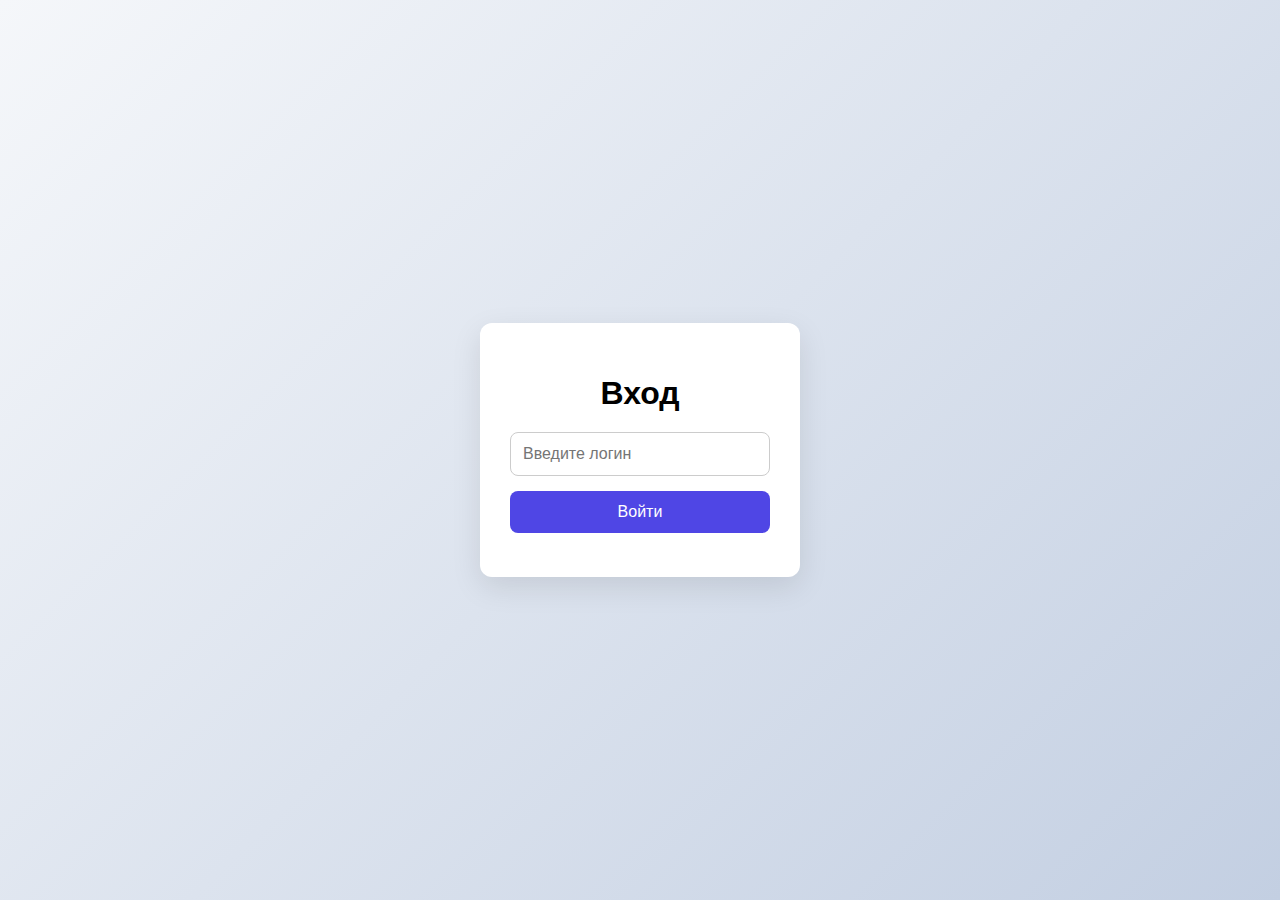
<file: index.html>
<!DOCTYPE html>
<html lang="ru">
<head>
  <meta charset="UTF-8" />
  <meta name="viewport" content="width=device-width, initial-scale=1.0">
  <title>Вход</title>
  <link rel="stylesheet" href="./style.css">
</head>
<body>

  <div class="login-card">
    <h1>Вход</h1>
    <input type="text" id="loginInput" placeholder="Введите логин">
    <button id="loginBtn">Войти</button>
    <p id="error"></p>
  </div>

  <script src="./script.js"></script>
</body>
</html>
</file>
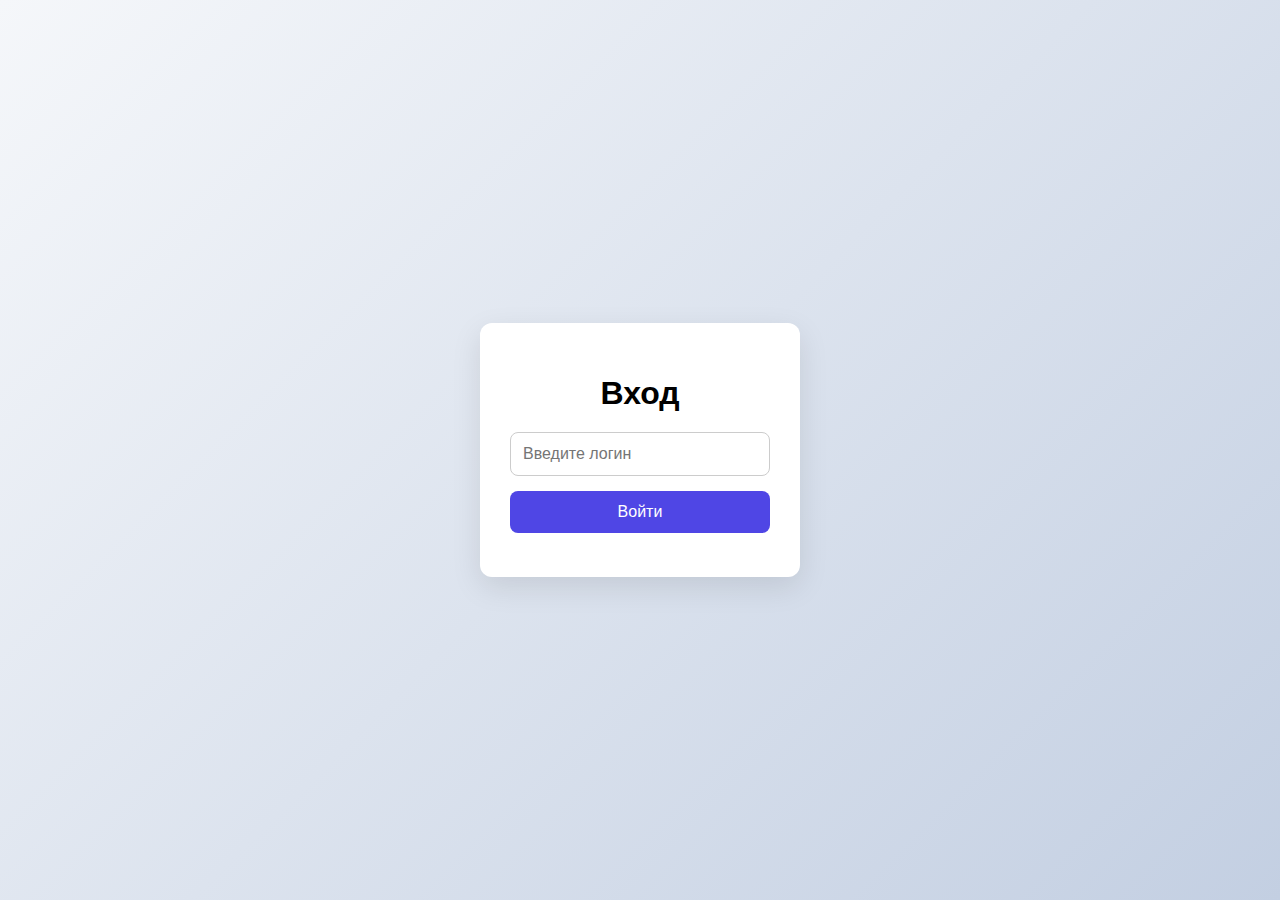
<file: project/index.html>
<!DOCTYPE html>
<html lang="ru">
<head>
  <meta charset="UTF-8" />
  <title>Вход</title>
  <link rel="stylesheet" href="style.css">
</head>
<body>

  <div class="login-card">
    <h1>Вход</h1>
    <input type="text" id="loginInput" placeholder="Введите логин">
    <button id="loginBtn">Войти</button>
    <p id="error"></p>
  </div>

  <script src="./login/script.js"></script>
</body>
</html>
</file>
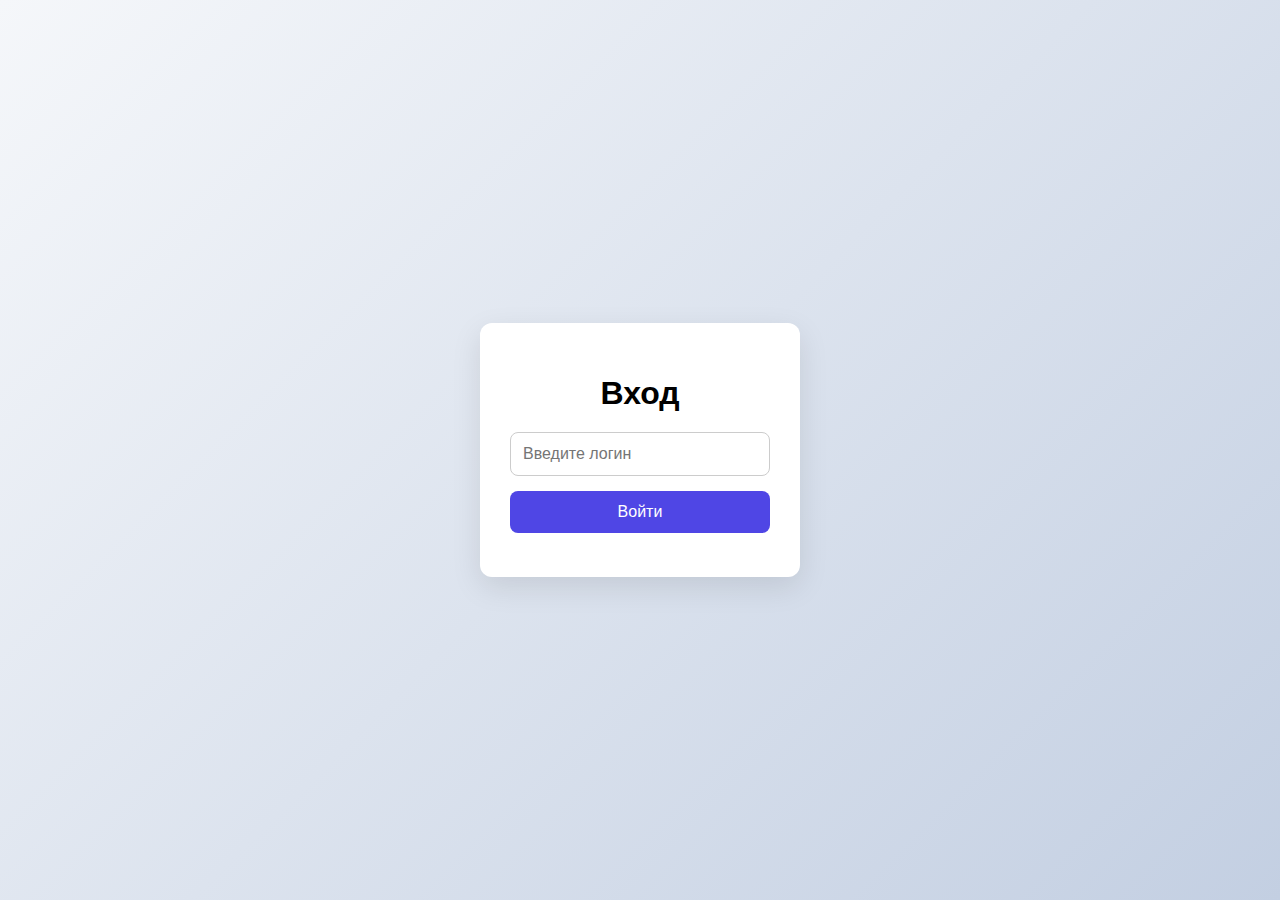
<file: project/login/index.html>
<!DOCTYPE html>
<html lang="ru">
<head>
  <meta charset="UTF-8" />
  <title>Вход</title>
  <link rel="stylesheet" href="style.css">
</head>
<body>

  <div class="login-card">
    <h1>Вход</h1>
    <input type="text" id="loginInput" placeholder="Введите логин">
    <button id="loginBtn">Войти</button>
    <p id="error"></p>
  </div>

  <script src="./script.js"></script>
</body>
</html>
</file>
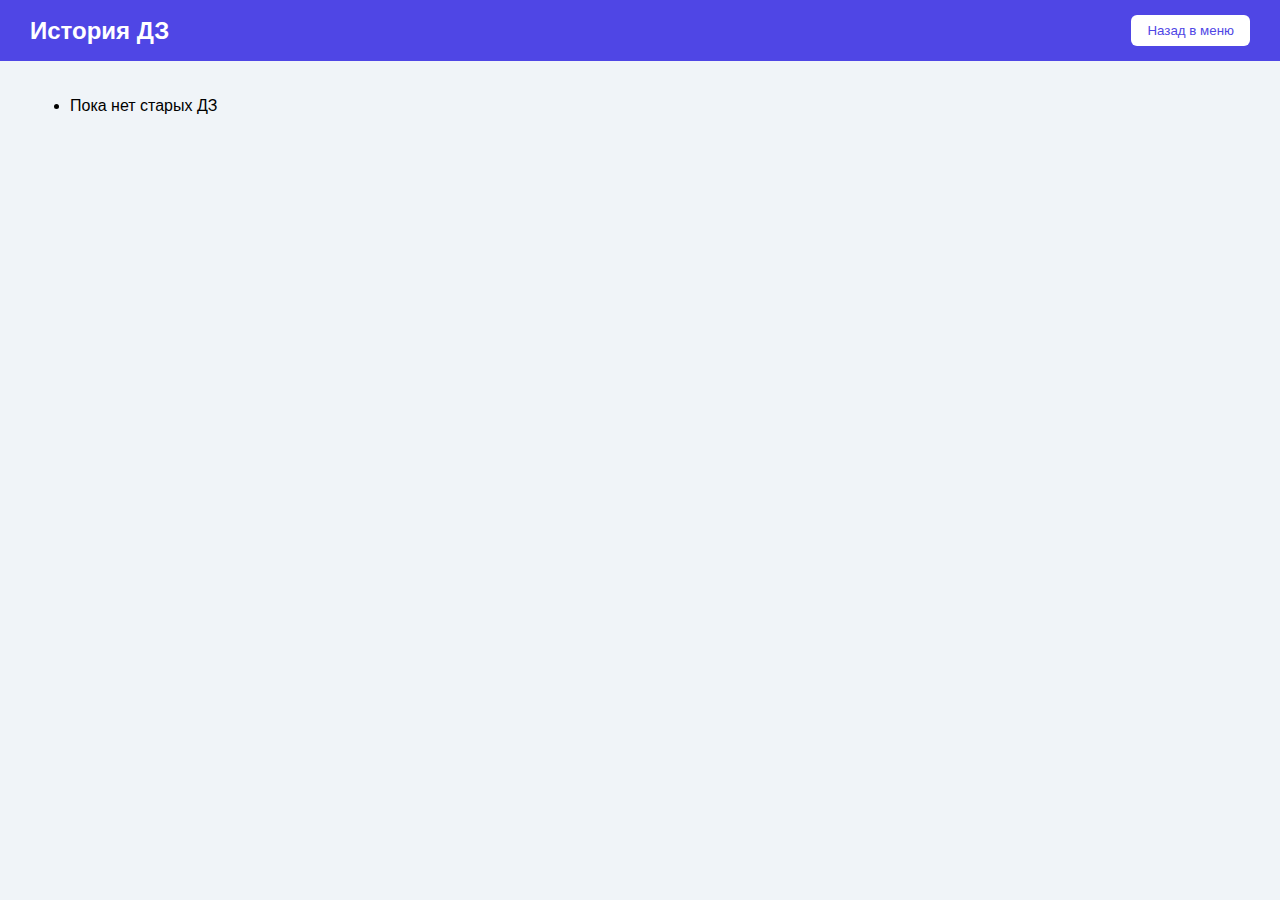
<file: history.html>
<!DOCTYPE html>
<html lang="ru">
<head>
<meta charset="UTF-8">
<meta name="viewport" content="width=device-width, initial-scale=1.0">
<title>История ДЗ</title>
<link rel="stylesheet" href="./styley.css">
</head>
<body>
<header>
  <h2>История ДЗ</h2>
  <button id="backBtn">Назад в меню</button>
</header>
<main>
  <ul id="historyList"></ul>
</main>
<script src="./scripte.js"></script>
</body>
</html>
</file>
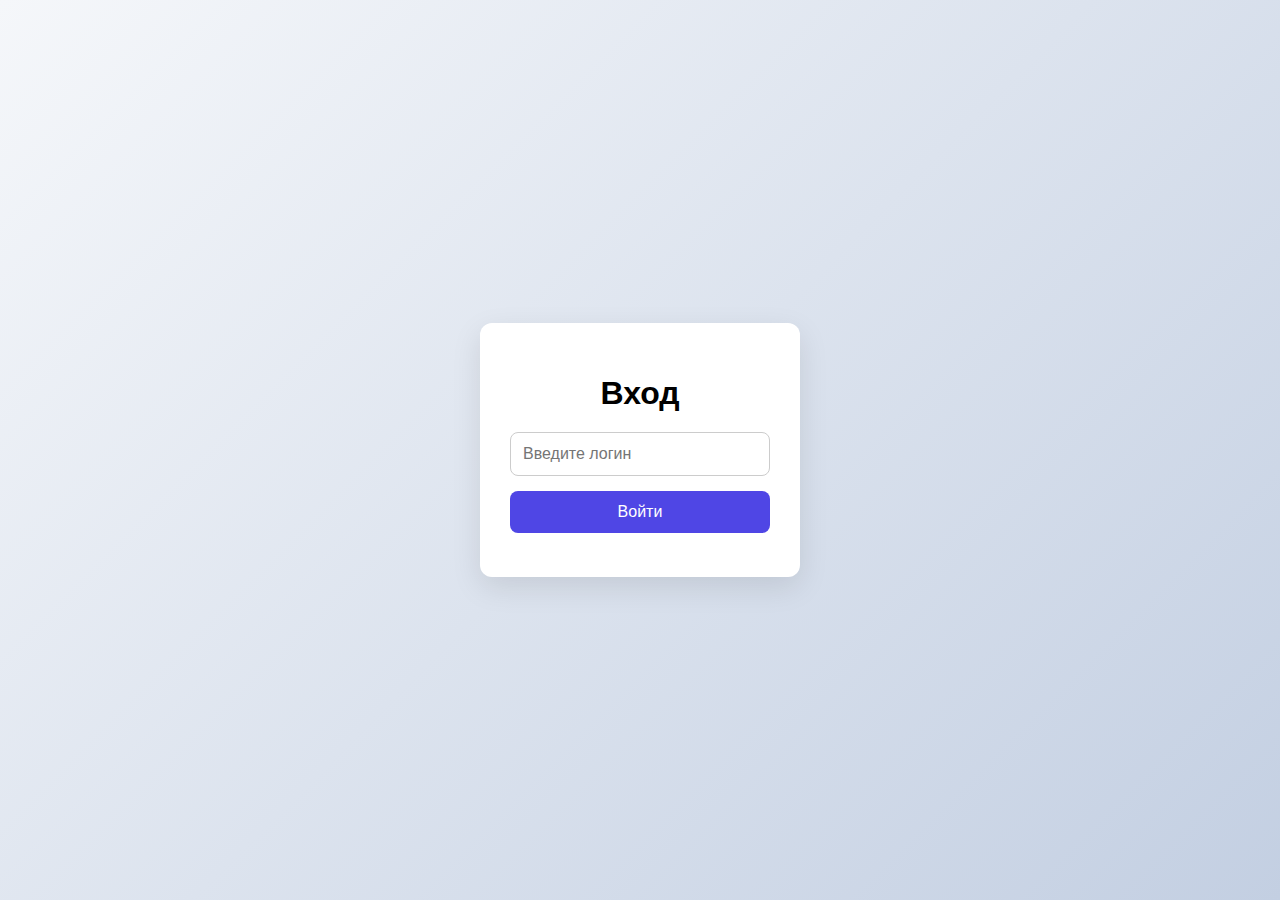
<file: menu.html>
<!DOCTYPE html>
<html lang="ru">
<head>
  <meta charset="UTF-8">
  <meta name="viewport" content="width=device-width, initial-scale=1.0">
  <title>Меню</title>
  <link rel="stylesheet" href="./stylee.css">
</head>
<body>
<header>
  <h2 id="welcome"></h2>
  <button id="historyBtn">История</button>
</header>

<main>
  <div id="lessonsContainer"></div>

  <div id="adminControls">
    <!-- Добавление нового урока -->
    <input type="text" id="newLessonInput" placeholder="Название урока">
    <button id="addLessonBtn">Добавить урок</button>

    <!-- Добавление ДЗ к уроку с ручной датой -->
    <select id="lessonSelect"></select>
    <input type="text" id="newDZInput" placeholder="Текст ДЗ">
    <input type="date" id="newDZDate">
    <button id="addDZBtn">Добавить ДЗ</button>
  </div>
</main>

<!-- Модальное окно для настроек карточки -->
<div id="modalOverlay" class="hidden">
  <div id="modal">
    <h3 id="modalTitle"></h3>
    <ul id="modalDZList"></ul>
    <button id="closeModalBtn">Закрыть</button>
  </div>
</div>

<script src="./scripta.js"></script>
</body>
</html>
</file>
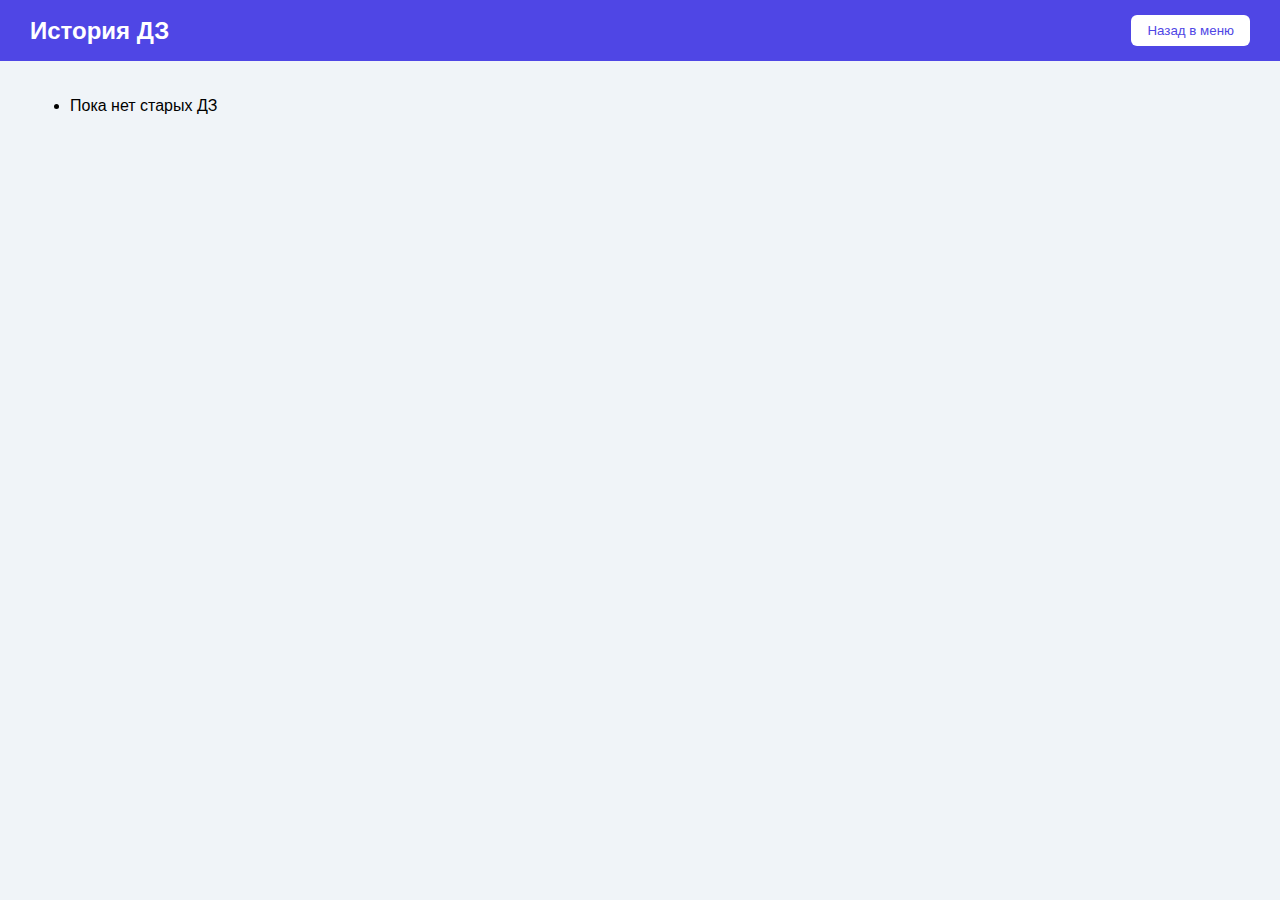
<file: project/history/history.html>
<!DOCTYPE html>
<html lang="ru">
<head>
<meta charset="UTF-8">
<title>История ДЗ</title>
<link rel="stylesheet" href="../menu/style.css">
</head>
<body>
<header>
  <h2>История ДЗ</h2>
  <button id="backBtn">Назад в меню</button>
</header>
<main>
  <ul id="historyList"></ul>
</main>
<script src="script.js"></script>
</body>
</html>
</file>
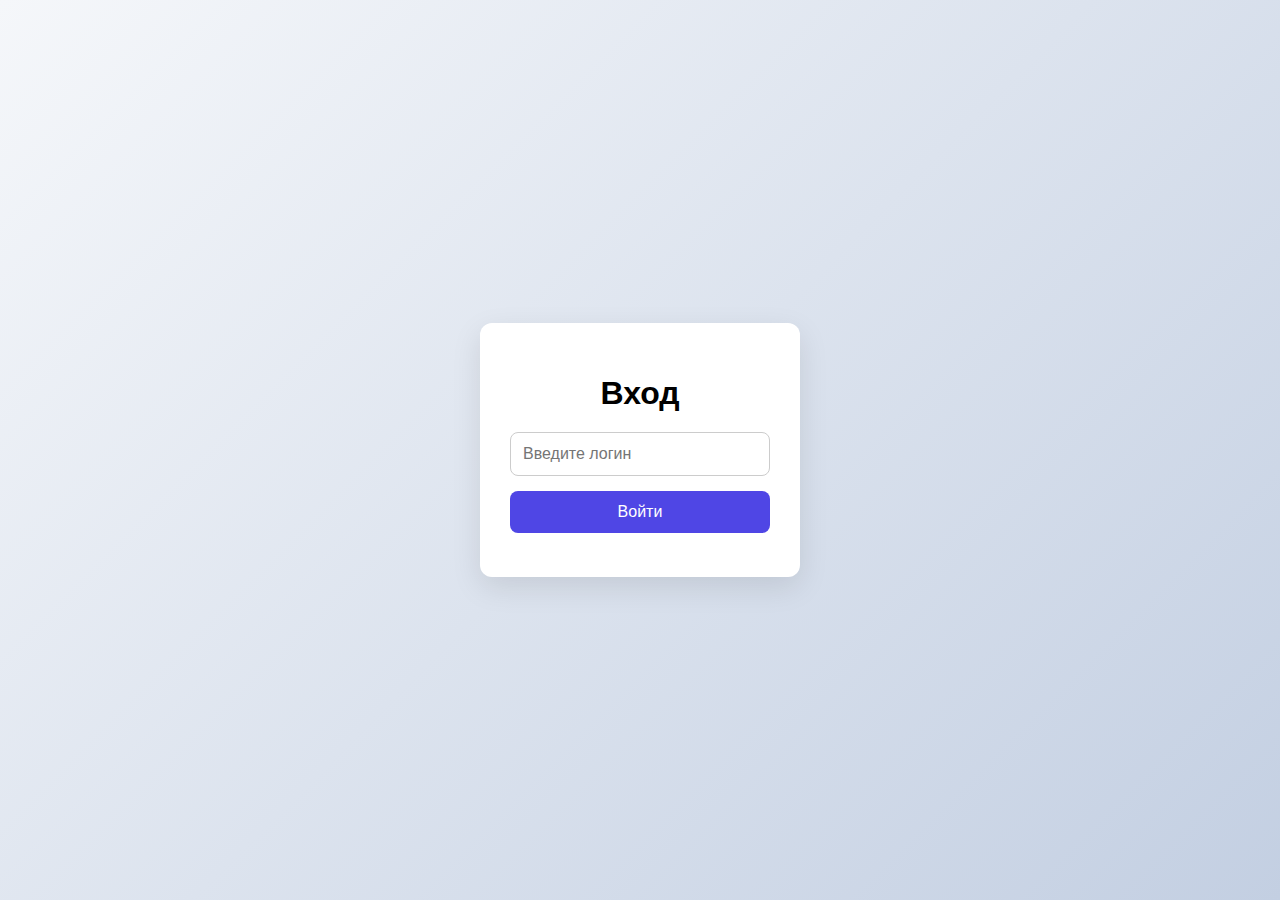
<file: project/menu/menu.html>
<!DOCTYPE html>
<html lang="ru">
<head>
  <meta charset="UTF-8">
  <title>Меню</title>
  <link rel="stylesheet" href="style.css">
</head>
<body>
<header>
  <h2 id="welcome"></h2>
  <button id="historyBtn">История</button>
</header>

<main>
  <div id="lessonsContainer"></div>

  <div id="adminControls">
    <!-- Добавление нового урока -->
    <input type="text" id="newLessonInput" placeholder="Название урока">
    <button id="addLessonBtn">Добавить урок</button>

    <!-- Добавление ДЗ к уроку с ручной датой -->
    <select id="lessonSelect"></select>
    <input type="text" id="newDZInput" placeholder="Текст ДЗ">
    <input type="date" id="newDZDate">
    <button id="addDZBtn">Добавить ДЗ</button>
  </div>
</main>

<!-- Модальное окно для настроек карточки -->
<div id="modalOverlay" class="hidden">
  <div id="modal">
    <h3 id="modalTitle"></h3>
    <ul id="modalDZList"></ul>
    <button id="closeModalBtn">Закрыть</button>
  </div>
</div>

<script src="script.js"></script>
</body>
</html>
</file>
<file: style.css>
* {
  box-sizing: border-box;
  font-family: Arial, sans-serif;
}

body {
  margin: 0;
  height: 100vh;
  background: linear-gradient(135deg, #f5f7fa, #c3cfe2);
  display: flex;
  align-items: center;
  justify-content: center;
}

.login-card {
  background: #fff;
  padding: 30px;
  width: 320px;
  border-radius: 12px;
  box-shadow: 0 10px 30px rgba(0,0,0,0.1);
  text-align: center;
}

@media (max-width: 480px) {
  .login-card {
    width: 90%;
    padding: 20px;
  }
}

.login-card h1 {
  margin-bottom: 20px;
}

.login-card input {
  width: 100%;
  padding: 12px;
  margin-bottom: 15px;
  border-radius: 8px;
  border: 1px solid #ccc;
  font-size: 16px;
}

.login-card button {
  width: 100%;
  padding: 12px;
  border: none;
  border-radius: 8px;
  background: #4f46e5;
  color: #fff;
  font-size: 16px;
  cursor: pointer;
}

.login-card button:hover {
  background: #4338ca;
}

#error {
  margin-top: 10px;
  color: red;
  font-size: 14px;
}
</file>
<file: project/style.css>
* {
  box-sizing: border-box;
  font-family: Arial, sans-serif;
}

body {
  margin: 0;
  height: 100vh;
  background: linear-gradient(135deg, #f5f7fa, #c3cfe2);
  display: flex;
  align-items: center;
  justify-content: center;
}

.login-card {
  background: #fff;
  padding: 30px;
  width: 320px;
  border-radius: 12px;
  box-shadow: 0 10px 30px rgba(0,0,0,0.1);
  text-align: center;
}

.login-card h1 {
  margin-bottom: 20px;
}

.login-card input {
  width: 100%;
  padding: 12px;
  margin-bottom: 15px;
  border-radius: 8px;
  border: 1px solid #ccc;
  font-size: 16px;
}

.login-card button {
  width: 100%;
  padding: 12px;
  border: none;
  border-radius: 8px;
  background: #4f46e5;
  color: #fff;
  font-size: 16px;
  cursor: pointer;
}

.login-card button:hover {
  background: #4338ca;
}

#error {
  margin-top: 10px;
  color: red;
  font-size: 14px;
}
</file>
<file: project/login/style.css>
* {
  box-sizing: border-box;
  font-family: Arial, sans-serif;
}

body {
  margin: 0;
  height: 100vh;
  background: linear-gradient(135deg, #f5f7fa, #c3cfe2);
  display: flex;
  align-items: center;
  justify-content: center;
}

.login-card {
  background: #fff;
  padding: 30px;
  width: 320px;
  border-radius: 12px;
  box-shadow: 0 10px 30px rgba(0,0,0,0.1);
  text-align: center;
}

.login-card h1 {
  margin-bottom: 20px;
}

.login-card input {
  width: 100%;
  padding: 12px;
  margin-bottom: 15px;
  border-radius: 8px;
  border: 1px solid #ccc;
  font-size: 16px;
}

.login-card button {
  width: 100%;
  padding: 12px;
  border: none;
  border-radius: 8px;
  background: #4f46e5;
  color: #fff;
  font-size: 16px;
  cursor: pointer;
}

.login-card button:hover {
  background: #4338ca;
}

#error {
  margin-top: 10px;
  color: red;
  font-size: 14px;
}
</file>
<file: styley.css>
* {
  box-sizing: border-box;
  font-family: Arial, sans-serif;
}

body {
  margin: 0;
  background: #f0f4f8;
}

header {
  display: flex;
  justify-content: space-between;
  align-items: center;
  background: #4f46e5;
  color: white;
  padding: 15px 30px;
}

header h2 {
  margin: 0;
}

header button {
  background: #fff;
  color: #4f46e5;
  border: none;
  padding: 8px 16px;
  border-radius: 6px;
  cursor: pointer;
}

header button:hover {
  background: #e0e0ff;
}

main {
  padding: 20px 30px;
}

.history-card {
  background: #fff;
  padding: 15px;
  border-radius: 10px;
  box-shadow: 0 5px 15px rgba(0,0,0,0.1);
  margin-bottom: 15px;
}

@media (max-width: 768px) {
  header {
    padding: 10px 15px;
  }
  header h2 {
    font-size: 16px;
  }
  header button {
    padding: 6px 12px;
    font-size: 14px;
  }
  main {
    padding: 15px 15px;
  }
}
</file>
<file: stylee.css>
* { box-sizing: border-box; font-family: Arial, sans-serif; }
body { margin: 0; background: #f0f4f8; }

header {
  display: flex; justify-content: space-between; align-items: center;
  background: #4f46e5; color: white; padding: 15px 30px;
}
header h2 { margin: 0; }
header button {
  background: #fff; color: #4f46e5; border: none; padding: 8px 16px;
  border-radius: 6px; cursor: pointer;
}
header button:hover { background: #e0e0ff; }

main { padding: 20px 30px; }
#lessonsContainer { display: flex; flex-wrap: wrap; gap: 15px; margin-bottom: 20px; }

.lesson-card {
  background: #fff; padding: 15px; border-radius: 10px;
  box-shadow: 0 5px 15px rgba(0,0,0,0.1); width: 220px; position: relative;
}

@media (max-width: 768px) {
  header {
    padding: 10px 15px;
  }
  header h2 {
    font-size: 16px;
  }
  header button {
    padding: 6px 12px;
    font-size: 14px;
  }
  main { padding: 15px 15px; }
  #lessonsContainer { gap: 10px; }
  .lesson-card {
    width: 100%;
  }
  #adminControls {
    flex-direction: column;
  }
  #adminControls input, #adminControls select {
    width: 100%;
  }
}
.lesson-card button {
  border: none; border-radius: 5px; padding: 4px 8px;
  cursor: pointer; font-size: 12px; position: absolute; top: 10px;
}
.lesson-card .deleteBtn { right: 10px; background: #ff4d4f; color: white; }
.lesson-card .deleteBtn:hover { background: #e60000; }
.lesson-card .settingsBtn { right: 40px; background: #4f46e5; color: white; }
.lesson-card .settingsBtn:hover { background: #4338ca; }

#adminControls {
  display: none; gap: 10px; margin-top: 20px; flex-wrap: wrap;
}
#adminControls input, #adminControls select {
  padding: 8px; border-radius: 6px; border: 1px solid #ccc;
}
#adminControls button {
  padding: 8px 12px; border: none; border-radius: 6px;
  background: #4f46e5; color: white; cursor: pointer;
}
#adminControls button:hover { background: #4338ca; }

#modalOverlay {
  position: fixed; top: 0; left: 0; width: 100%; height: 100%;
  background: rgba(0,0,0,0.5); backdrop-filter: blur(5px);
  display: flex; justify-content: center; align-items: center; z-index: 999;
}
#modalOverlay.hidden { display: none; }
#modal {
  background: #fff; padding: 20px; border-radius: 12px;
  width: 400px; max-height: 80%; overflow-y: auto;
}
#modal h3 { margin-top: 0; }
#modalDZList li { margin-bottom: 10px; }
</file>
<file: project/menu/style.css>
* { box-sizing: border-box; font-family: Arial, sans-serif; }
body { margin: 0; background: #f0f4f8; }

header {
  display: flex; justify-content: space-between; align-items: center;
  background: #4f46e5; color: white; padding: 15px 30px;
}
header h2 { margin: 0; }
header button {
  background: #fff; color: #4f46e5; border: none; padding: 8px 16px;
  border-radius: 6px; cursor: pointer;
}
header button:hover { background: #e0e0ff; }

main { padding: 20px 30px; }
#lessonsContainer { display: flex; flex-wrap: wrap; gap: 15px; margin-bottom: 20px; }

.lesson-card {
  background: #fff; padding: 15px; border-radius: 10px;
  box-shadow: 0 5px 15px rgba(0,0,0,0.1); width: 220px; position: relative;
}
.lesson-card button {
  border: none; border-radius: 5px; padding: 4px 8px;
  cursor: pointer; font-size: 12px; position: absolute; top: 10px;
}
.lesson-card .deleteBtn { right: 10px; background: #ff4d4f; color: white; }
.lesson-card .deleteBtn:hover { background: #e60000; }
.lesson-card .settingsBtn { right: 40px; background: #4f46e5; color: white; }
.lesson-card .settingsBtn:hover { background: #4338ca; }

#adminControls {
  display: none; gap: 10px; margin-top: 20px; flex-wrap: wrap;
}
#adminControls input, #adminControls select {
  padding: 8px; border-radius: 6px; border: 1px solid #ccc;
}
#adminControls button {
  padding: 8px 12px; border: none; border-radius: 6px;
  background: #4f46e5; color: white; cursor: pointer;
}
#adminControls button:hover { background: #4338ca; }

#modalOverlay {
  position: fixed; top: 0; left: 0; width: 100%; height: 100%;
  background: rgba(0,0,0,0.5); backdrop-filter: blur(5px);
  display: flex; justify-content: center; align-items: center; z-index: 999;
}
#modalOverlay.hidden { display: none; }
#modal {
  background: #fff; padding: 20px; border-radius: 12px;
  width: 400px; max-height: 80%; overflow-y: auto;
}
#modal h3 { margin-top: 0; }
#modalDZList li { margin-bottom: 10px; }
</file>
